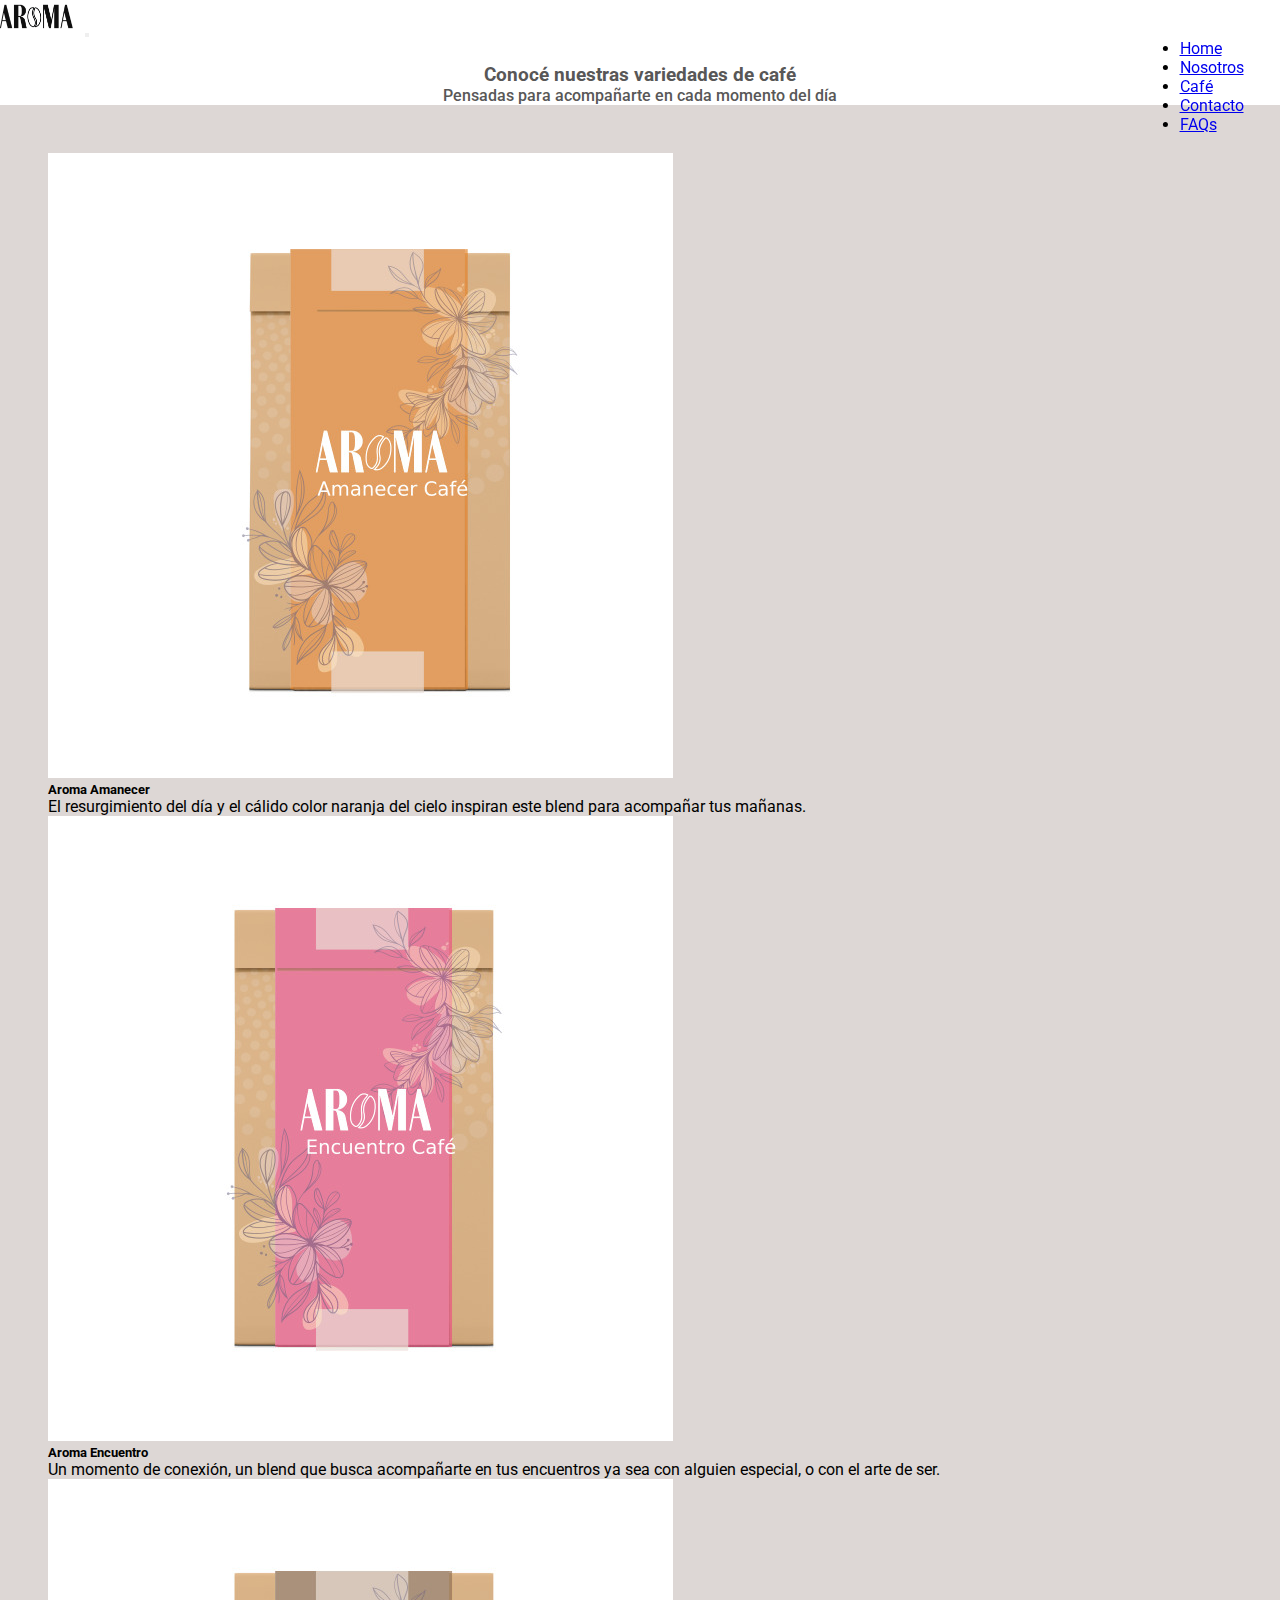
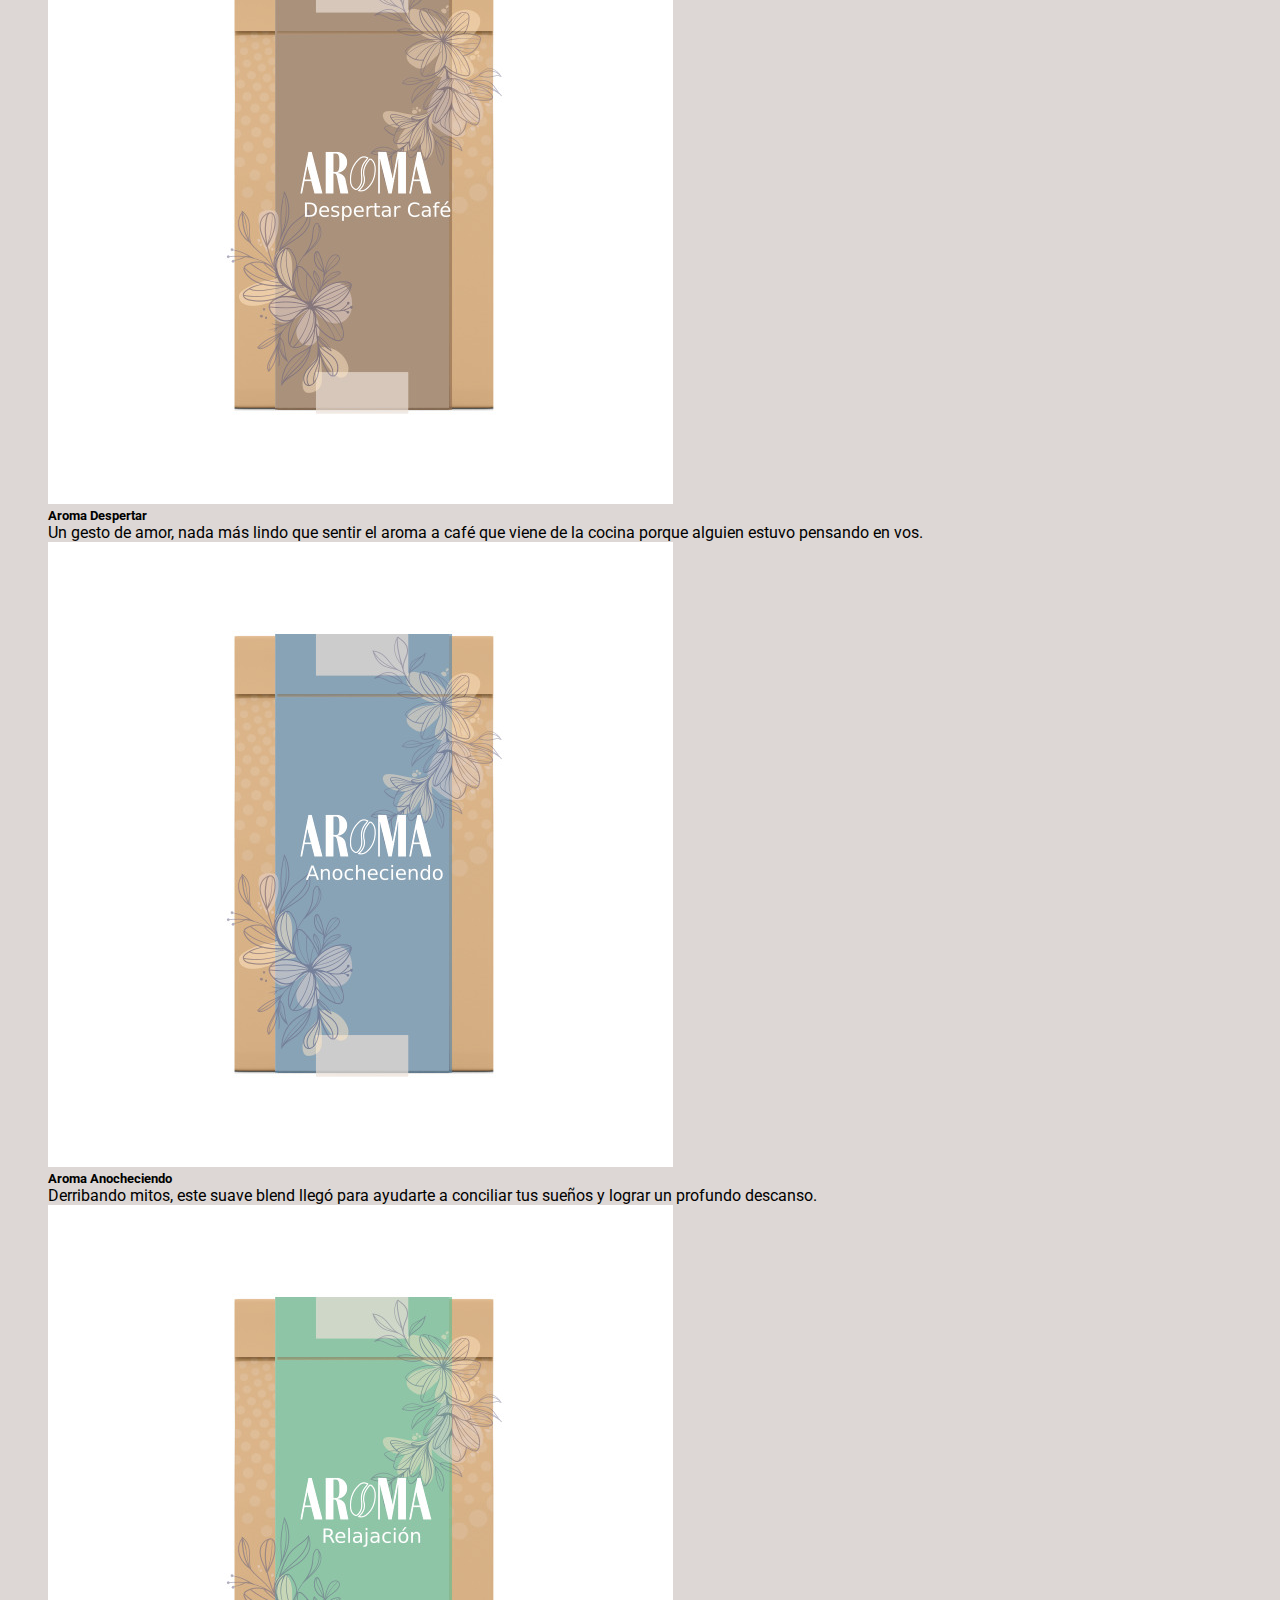
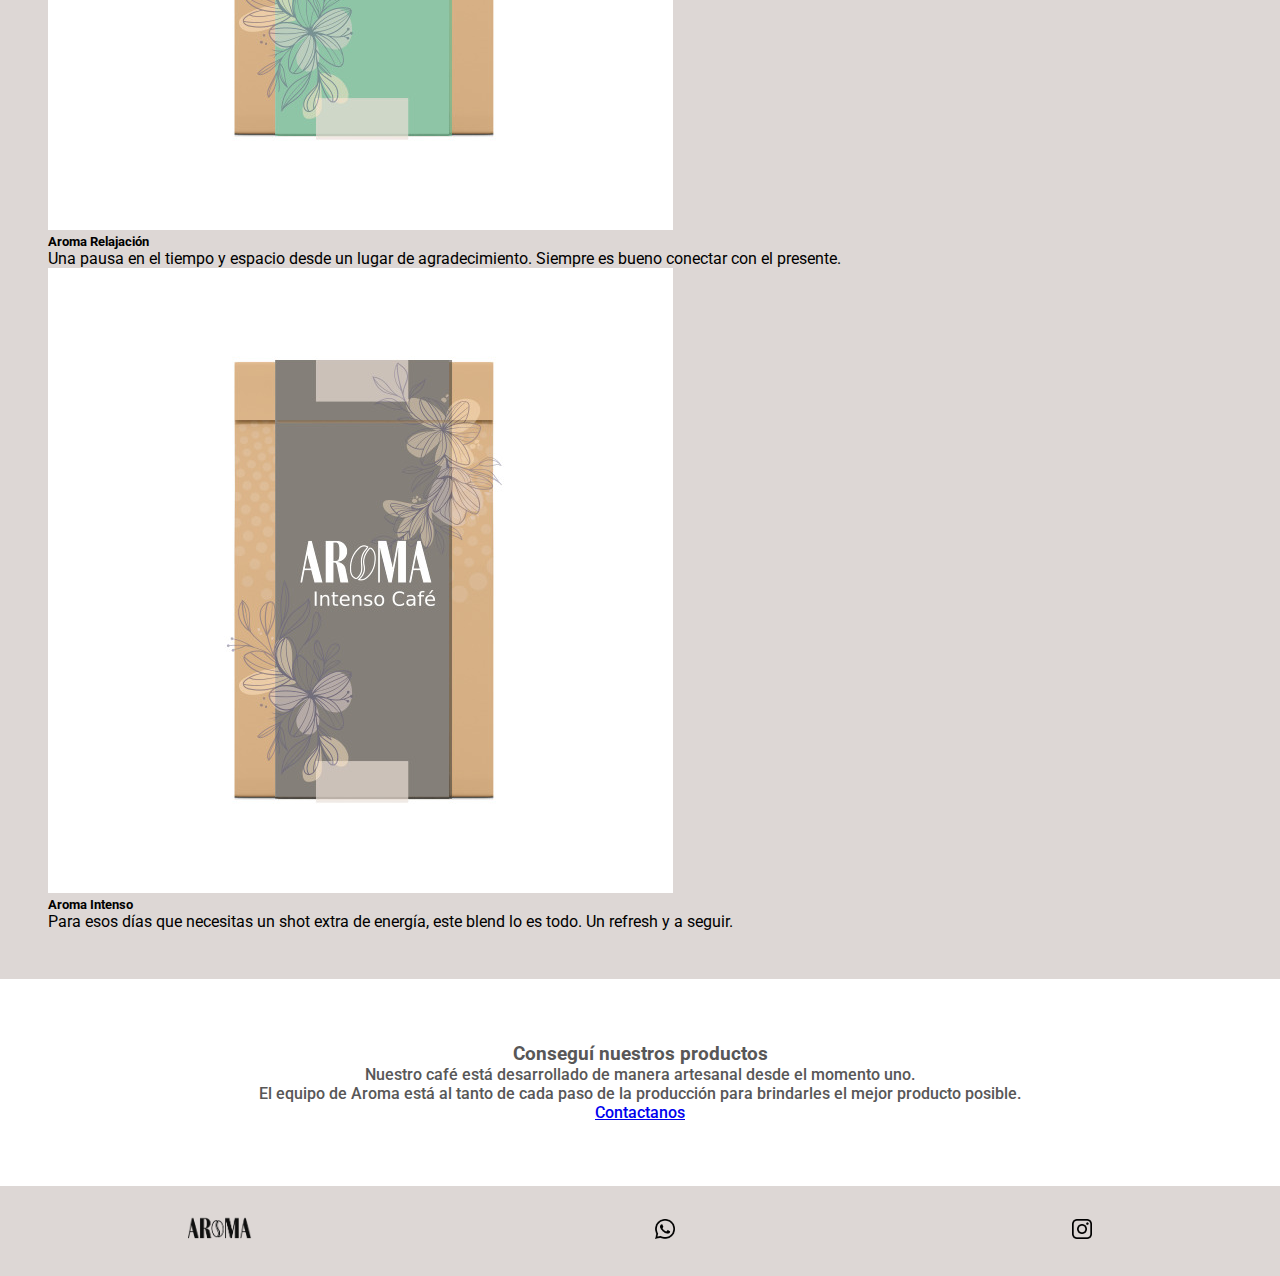
<file: pages/cafe.html>
<!DOCTYPE html>
<html lang="es">

<head>
    <meta charset="UTF-8" />
    <meta http-equiv="X-UA-Compatible" content="IE=edge" />
    <meta name="viewport" content="width=device-width, initial-scale=1.0" />
    <meta name="keywords"
        content="cafe, cafe de especialidad, granos de cafe, cafeteria, coffee, cafe en grano, grano, Torrefacción, blend, blend de café, café artesanal" />
    <title>Aroma - Conocé nuestro café de Especialidad</title>
    <link rel="shortcut icon" href="../images/favicon.ico">
    <link href="https://cdn.jsdelivr.net/npm/bootstrap@5.2.1/dist/css/bootstrap.min.css" rel="stylesheet"
        integrity="sha384-iYQeCzEYFbKjA/T2uDLTpkwGzCiq6soy8tYaI1GyVh/UjpbCx/TYkiZhlZB6+fzT" crossorigin="anonymous" />
    <link rel="stylesheet" href="https://cdn.jsdelivr.net/npm/bootstrap-icons@1.9.1/font/bootstrap-icons.css" />
    <link rel="stylesheet" href="../styles/estilo.css" />
</head>

<body>
    <header>
        <nav class="navbar navbar-expand-lg navbar-light">
            <div class="container-fluid">
                <a class="navbar-brand" href="../index.html"><img src="../images/logo aroma hn.png" alt="logo"
                        height="35px"></a>
                <button class="navbar-toggler" type="button" data-bs-toggle="collapse" data-bs-target="#navbarNav"
                    aria-controls="navbarNav" aria-expanded="false" aria-label="Toggle navigation">
                    <span class="navbar-toggler-icon"></span>
                </button>
                <div class="collapse navbar-collapse" id="navbarNav">
                    <ul class="navbar-nav">
                        <li class="nav-item">
                            <a class="nav-link " aria-current="page" href="../index.html">Home</a>
                        </li>
                        <li class="nav-item">
                            <a class="nav-link" href="./nosotros.html">Nosotros</a>
                        </li>
                        <li class="nav-item">
                            <a class="nav-link active" href="./cafe.html">Café</a>
                        </li>
                        <li class="nav-item">
                            <a class="nav-link" href="./contacto.html">Contacto</a>
                        </li>
                        <li class="nav-item">
                            <a class="nav-link" href="./faq.html">FAQs</a>
                          </li>
                    </ul>
                </div>
            </div>
        </nav>


    </header>

    <main>
        <section class="section_cafe d-flex flex-column justify-content-center align-items-center">
            <h3>Conocé nuestras variedades de café</h3>
            <p>Pensadas para acompañarte en cada momento del día</p>
        </section>
        <div class="container">
            <div class="cards cards-cafe">
                <div class="row gap-3 gap-md-0">
                    <div class="col-md-4">
                        <div class="card h-100">
                            <img src="../images/aroma-amanecer.jpg" class="card-img-top" alt="amanecer">
                            <div class="card-body">
                                <h5 class="card-title">Aroma Amanecer</h5>
                                <p class="card-text"> El resurgimiento del día y el cálido color naranja del cielo
                                    inspiran este blend para acompañar tus mañanas.</p>
                            </div>
                        </div>
                    </div>

                    <div class="col-md-4">
                        <div class="card h-100">
                            <img src="../images/aroma-encuentro.jpg" class="card-img-top" alt="ecuentro">
                            <div class="card-body">
                                <h5 class="card-title">Aroma Encuentro</h5>
                                <p class="card-text">Un momento de conexión, un blend que busca acompañarte en tus
                                    encuentros ya sea con alguien especial, o con el arte de ser. </p>

                            </div>
                        </div>
                    </div>

                    <div class="col-md-4">
                        <div class="card h-100">
                            <img src="../images/aroma-despertar.jpg" class="card-img-top" alt="despertar">
                            <div class="card-body">
                                <h5 class="card-title">Aroma Despertar</h5>
                                <p class="card-text">Un gesto de amor, nada más lindo que sentir el aroma a café que
                                    viene de la cocina porque alguien estuvo pensando en vos.</p>
                            </div>
                        </div>
                    </div>
                    <div class="mt-2">
                        <div class="row gap-3 gap-md-0">
                            <div class="col-md-4">
                                <div class="card h-100">
                                    <img src="../images/aroma-anocheciendo.jpg" class="card-img-top" alt="anocheciendo">
                                    <div class="card-body">
                                        <h5 class="card-title">Aroma Anocheciendo</h5>
                                        <p class="card-text">Derribando mitos, este suave blend llegó para ayudarte a
                                            conciliar tus sueños y lograr un profundo descanso. </p>
                                    </div>
                                </div>
                            </div>

                            <div class="col-md-4">
                                <div class="card h-100">
                                    <img src="../images/aroma-relajación.jpg" class="card-img-top" alt="relajacion">
                                    <div class="card-body">
                                        <h5 class="card-title">Aroma Relajación</h5>
                                        <p class="card-text">Una pausa en el tiempo y espacio desde un lugar de
                                            agradecimiento. Siempre es bueno conectar con el presente.
                                        </p>

                                    </div>
                                </div>
                            </div>

                            <div class="col-md-4">
                                <div class="card h-100">
                                    <img src="../images/aroma-intenso.jpg" class="card-img-top" alt="intenso">
                                    <div class="card-body">
                                        <h5 class="card-title">Aroma Intenso</h5>
                                        <p class="card-text">Para esos días que necesitas un shot extra de energía, este
                                            blend lo es todo. Un refresh y a seguir.</p>
                                    </div>
                                </div>
                            </div>
                        </div>
                    </div>
                </div>
            </div>


    </main>

    <footer class="d-flex flex-column">

        <div class="texto-con-fondo d-flex flex-column justify-content-center align-items-center">
            <h3>Conseguí nuestros productos</h3>
            <p>Nuestro café está desarrollado de manera artesanal desde el momento uno. <br />
                El equipo de Aroma está al tanto de cada paso de la producción para brindarles el mejor producto
                posible.</p>
            <a class="btn btn-outline-dark" href="./contacto.html" role="button">Contactanos</a>
        </div>
        <div class="footer-iconos">
            <a href="../index.html" class="iconos">
                <img src="../images/logo aroma hn.png" class="icono-aroma" />
            </a>
            <a href="https://wa.me/5493517343888" target="_blank" class="iconos">
                <img src="../images/whatsapp.png" alt="whatsapp" class="icono-whatsapp" />
            </a>
            <a href="https://www.instagram.com/aroma_cafedespecialidad/" target="_blank" class="iconos">
                <img src="../images/instagram.png" alt="instagram" class="icono-instagram" />
            </a>
        </div>

    </footer>

    <script src="https://cdn.jsdelivr.net/npm/bootstrap@5.2.1/dist/js/bootstrap.bundle.min.js"
        integrity="sha384-u1OknCvxWvY5kfmNBILK2hRnQC3Pr17a+RTT6rIHI7NnikvbZlHgTPOOmMi466C8"
        crossorigin="anonymous"></script>
</body>

</html>
</file>
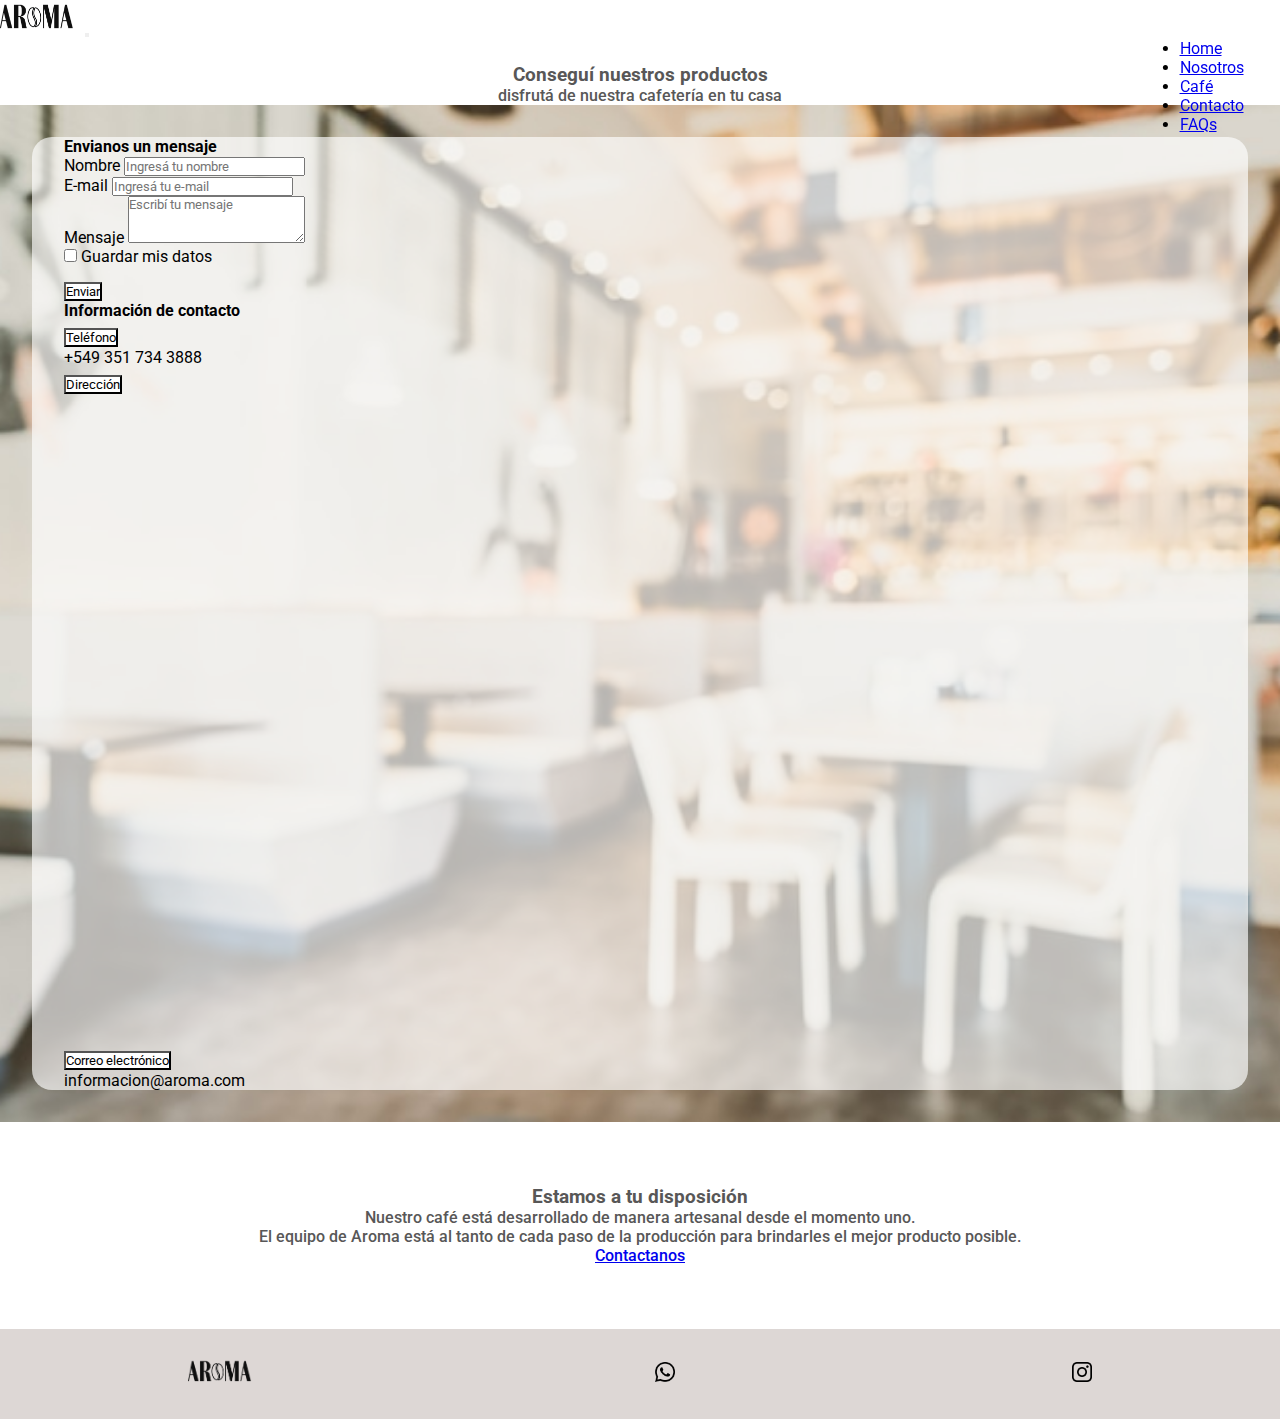
<file: pages/contacto.html>
<!DOCTYPE html>
<html lang="es">

<head>
    <meta charset="UTF-8" />
    <meta http-equiv="X-UA-Compatible" content="IE=edge" />
    <meta name="viewport" content="width=device-width, initial-scale=1.0" />
    <meta name="keywords"
        content="cafe, cafe de especialidad, granos de cafe, cafeteria, coffee, cafe en grano, grano, Torrefacción, blend, blend de café, café artesanal" />
    <title>Contacto Aroma - Café de Especialidad</title>
    <link rel="shortcut icon" href="../images/favicon.ico" />
    <link href="https://cdn.jsdelivr.net/npm/bootstrap@5.2.1/dist/css/bootstrap.min.css" rel="stylesheet"
        integrity="sha384-iYQeCzEYFbKjA/T2uDLTpkwGzCiq6soy8tYaI1GyVh/UjpbCx/TYkiZhlZB6+fzT" crossorigin="anonymous" />
    <link rel="stylesheet" href="https://cdn.jsdelivr.net/npm/bootstrap-icons@1.9.1/font/bootstrap-icons.css" />
    <link rel="stylesheet" href="../styles/estilo.css" />
</head>

<body>
    <header>
        <nav class="navbar navbar-expand-lg navbar-light">
            <div class="container-fluid">
                <a class="navbar-brand" href="../index.html"><img src="../images/logo aroma hn.png" alt="logo"
                        height="35px"></a>
                <button class="navbar-toggler" type="button" data-bs-toggle="collapse" data-bs-target="#navbarNav"
                    aria-controls="navbarNav" aria-expanded="false" aria-label="Toggle navigation">
                    <span class="navbar-toggler-icon"></span>
                </button>
                <div class="collapse navbar-collapse" id="navbarNav">
                    <ul class="navbar-nav">
                        <li class="nav-item">
                            <a class="nav-link " href="../index.html">Home</a>
                        </li>
                        <li class="nav-item">
                            <a class="nav-link" href="./nosotros.html">Nosotros</a>
                        </li>
                        <li class="nav-item">
                            <a class="nav-link" href="./cafe.html">Café</a>
                        </li>
                        <li class="nav-item">
                            <a class="nav-link active" aria-current="page" href="./contacto.html">Contacto</a>
                        </li>
                        <li class="nav-item">
                            <a class="nav-link" href="./faq.html">FAQs</a>
                          </li>
                    </ul>
                </div>
            </div>
        </nav>
    </header>

    <main>
        <section class=" section_contacto d-flex flex-column justify-content-center align-items-center">
            <h3>Conseguí nuestros productos</h3>
            <p>disfrutá de nuestra cafetería en tu casa</p>
        </section>
        <section class="main_contacto d-flex flex-column justify-content-center">
            <section class="form_contacto container text-dark">
                <div class="row mt-4 mb-4 gap-4 gap-md-0">
                    <div class="col-md-6">
                        <h4>Envianos un mensaje</h4>
                        <form>
                            <div class="mb-3">
                                <label for="exampleFormControlInput1" class="form-label">Nombre</label>
                                <input type="text" class="form-control" id="exampleFormControlInput1"
                                    placeholder="Ingresá tu nombre">
                            </div>
                            <div class="mb-3">
                                <label for="exampleFormControlInput1" class="form-label">E-mail</label>
                                <input type="email" class="form-control" id="exampleFormControlInput1"
                                    placeholder="Ingresá tu e-mail">
                            </div>
                            <div class="mb-3">
                                <label for="exampleFormControlTextarea1" class="form-label">Mensaje</label>
                                <textarea class="form-control" id="exampleFormControlTextarea1" rows="3"
                                    placeholder="Escribí tu mensaje"></textarea>
                            </div>
                            <div class="form-check">
                                <input type="checkbox" class="form-check-input" id="exampleCheck1">
                                <label class="form-check-label" for="exampleCheck1">Guardar mis datos</label>
                            </div>
                            <button type="submit" class="btn btn-contacto btn-outline-secondary">Enviar</button>
                        </form>
                    </div>
                    <div class="col-md-6">
                        <h4>Información de contacto</h4>
                        <div class="accordion" id="accordionExample">
                            <div class="accordion-item">
                                <h2 class="accordion-header" id="headingOne">
                                    <button class="accordion-button collapsed" type="button" data-bs-toggle="collapse"
                                        data-bs-target="#collapseOne" aria-expanded="true" aria-controls="collapseOne">
                                        Teléfono
                                    </button>
                                </h2>
                                <div id="collapseOne" class="accordion-collapse collapse" aria-labelledby="headingOne"
                                    data-bs-parent="#accordionExample">
                                    <div class="accordion-body">
                                        +549 351 734 3888
                                    </div>
                                </div>
                            </div>
                            <div class="accordion-item">
                                <h2 class="accordion-header" id="headingTwo">
                                    <button class="accordion-button" type="button" data-bs-toggle="collapse"
                                        data-bs-target="#collapseTwo" aria-expanded="false" aria-controls="collapseTwo">
                                        Dirección
                                    </button>
                                </h2>
                                <div id="collapseTwo" class="accordion-collapse collapse show"
                                    aria-labelledby="headingTwo" data-bs-parent="#accordionExample">
                                    <div class="accordion-body embed-container">
                                        <iframe
                                            src="https://www.google.com/maps/embed?pb=!1m18!1m12!1m3!1d13618.151645667378!2d-64.19334472422656!3d-31.42685509234468!2m3!1f0!2f0!3f0!3m2!1i1024!2i768!4f13.1!3m3!1m2!1s0x9432a28fb8f9010b%3A0xf38e0d8c5a49ab83!2zTnVldmEgQ8OzcmRvYmEsIEPDs3Jkb2Jh!5e0!3m2!1ses-419!2sar!4v1659999576502!5m2!1ses-419!2sar"
                                            allowfullscreen frameborder="0" loading="lazy"
                                            referrerpolicy="no-referrer-when-downgrade" class="mapa">
                                        </iframe>
                                    </div>
                                </div>
                            </div>
                            <div class="accordion-item">
                                <h2 class="accordion-header" id="headingThree">
                                    <button class="accordion-button collapsed" type="button" data-bs-toggle="collapse"
                                        data-bs-target="#collapseThree" aria-expanded="false"
                                        aria-controls="collapseThree">
                                        Correo electrónico
                                    </button>
                                </h2>
                                <div id="collapseThree" class="accordion-collapse collapse"
                                    aria-labelledby="headingThree" data-bs-parent="#accordionExample">
                                    <div class="accordion-body">
                                        informacion@aroma.com
                                    </div>
                                </div>
                            </div>
                        </div>
                    </div>
                </div>
            </section>
        </section>
    </main>

    <footer class="d-flex flex-column">
        <div class="texto-con-fondo d-flex flex-column justify-content-center align-items-center">
            <h3>Estamos a tu disposición</h3>
            <p>Nuestro café está desarrollado de manera artesanal desde el momento uno. <br />
                El equipo de Aroma está al tanto de cada paso de la producción para brindarles el mejor producto
                posible.</p>
            <a class="btn btn-outline-dark" href="#" role="button">Contactanos</a>
        </div>
        <div class="footer-iconos">
            <a href="../index.html" class="iconos">
                <img src="../images/logo aroma hn.png" class="icono-aroma" />
            </a>
            <a href="https://wa.me/5493517343888" target="_blank" class="iconos">
                <img src="../images/whatsapp.png" alt="whatsapp" class="icono-whatsapp" />
            </a>
            <a href="https://www.instagram.com/aroma_cafedespecialidad/" target="_blank" class="iconos">
                <img src="../images/instagram.png" alt="instagram" class="icono-instagram" />
            </a>
        </div>
    </footer>

    <script src="https://cdn.jsdelivr.net/npm/bootstrap@5.2.1/dist/js/bootstrap.bundle.min.js"
        integrity="sha384-u1OknCvxWvY5kfmNBILK2hRnQC3Pr17a+RTT6rIHI7NnikvbZlHgTPOOmMi466C8"
        crossorigin="anonymous"></script>
</body>

</html>
</file>
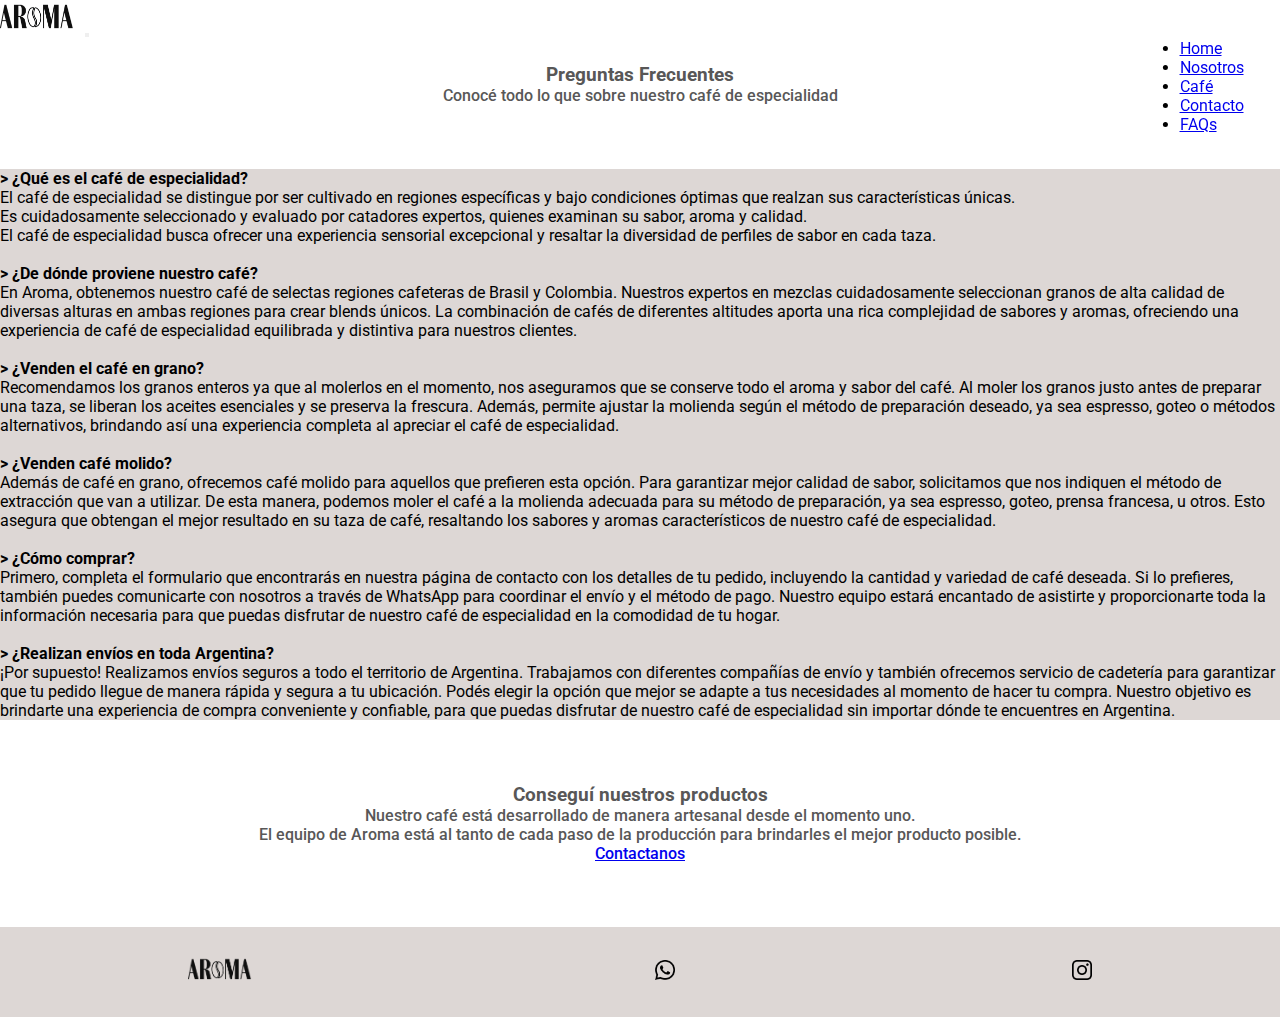
<file: pages/faq.html>
<!DOCTYPE html>
<html lang="es">
  <head>
    <meta charset="UTF-8" />
    <meta http-equiv="X-UA-Compatible" content="IE=edge" />
    <meta name="viewport" content="width=device-width, initial-scale=1.0" />
    <meta
      name="keywords"
      content="cafe, cafe de especialidad, granos de cafe, cafeteria, coffee, cafe en grano, grano, Torrefacción, blend, blend de café, café artesanal"
    />
    <title>Preguntas Frecuentes - Café de Especialidad</title>
    <link rel="shortcut icon" href="../images/favicon.ico" />
    <link
      href="https://cdn.jsdelivr.net/npm/bootstrap@5.2.1/dist/css/bootstrap.min.css"
      rel="stylesheet"
      integrity="sha384-iYQeCzEYFbKjA/T2uDLTpkwGzCiq6soy8tYaI1GyVh/UjpbCx/TYkiZhlZB6+fzT"
      crossorigin="anonymous"
    />
    <link
      rel="stylesheet"
      href="https://cdn.jsdelivr.net/npm/bootstrap-icons@1.9.1/font/bootstrap-icons.css"
    />
    <link rel="stylesheet" href="../styles/estilo.css" />
  </head>

  <body>
    <header>
      <nav class="navbar navbar-expand-lg navbar-light">
        <div class="container-fluid">
          <a class="navbar-brand" href="../index.html"
            ><img src="../images/logo aroma hn.png" alt="logo" height="35px"
          /></a>
          <button
            class="navbar-toggler"
            type="button"
            data-bs-toggle="collapse"
            data-bs-target="#navbarNav"
            aria-controls="navbarNav"
            aria-expanded="false"
            aria-label="Toggle navigation"
          >
            <span class="navbar-toggler-icon"></span>
          </button>
          <div class="collapse navbar-collapse" id="navbarNav">
            <ul class="navbar-nav">
              <li class="nav-item">
                <a class="nav-link" aria-current="page" href="../index.html"
                  >Home</a
                >
              </li>
              <li class="nav-item">
                <a class="nav-link" href="./nosotros.html">Nosotros</a>
              </li>
              <li class="nav-item">
                <a class="nav-link" href="./cafe.html">Café</a>
              </li>
              <li class="nav-item">
                <a class="nav-link" href="./contacto.html">Contacto</a>
              </li>
              <li class="nav-item">
                <a class="nav-link active" href="./faq.html">FAQs</a>
              </li>
            </ul>
          </div>
        </div>
      </nav>
    </header>

    <main>
        <section class="section_cafe d-flex flex-column justify-content-center align-items-center">
            <h3>Preguntas Frecuentes</h3>
            <p>Conocé todo lo que sobre nuestro café de especialidad</p>
        </section>
        <div class="manifiesto container d-flex">
          <div class="d-flex flex-column justify-content-center p-5 m-3">
            <h4>> ¿Qué es el café de especialidad?</h4>
            <p>
              El café de especialidad se distingue por ser cultivado en regiones específicas y bajo condiciones óptimas que realzan sus características únicas. </br> Es cuidadosamente seleccionado y evaluado por catadores expertos, quienes examinan su sabor, aroma y calidad. </br> El café de especialidad busca ofrecer una experiencia sensorial excepcional y resaltar la diversidad de perfiles de sabor en cada taza.</p>
        </br>
            <h4>> ¿De dónde proviene nuestro café? </h4>
            <p>
              En Aroma, obtenemos nuestro café de selectas regiones cafeteras de Brasil y Colombia. Nuestros expertos en mezclas cuidadosamente seleccionan granos de alta calidad de diversas alturas en ambas regiones para crear blends únicos. La combinación de cafés de diferentes altitudes aporta una rica complejidad de sabores y aromas, ofreciendo una experiencia de café de especialidad equilibrada y distintiva para nuestros clientes.
            </p>
        </br>
            <h4>> ¿Venden el café en grano?</h4>
            <p>
            Recomendamos los granos enteros ya que al molerlos en el momento, nos aseguramos que se conserve todo el aroma y sabor del café. Al moler los granos justo antes de preparar una taza, se liberan los aceites esenciales y se preserva la frescura. Además, permite ajustar la molienda según el método de preparación deseado, ya sea espresso, goteo o métodos alternativos, brindando así una experiencia completa al apreciar el café de especialidad.
            </p>
        </br>
            <h4>> ¿Venden café molido?</h4>
            <p>
              Además de café en grano, ofrecemos café molido para aquellos que prefieren esta opción. Para garantizar mejor calidad de sabor, solicitamos que nos indiquen el método de extracción que van a utilizar. De esta manera, podemos moler el café a la molienda adecuada para su método de preparación, ya sea espresso, goteo, prensa francesa, u otros. Esto asegura que obtengan el mejor resultado en su taza de café, resaltando los sabores y aromas característicos de nuestro café de especialidad.
            </p>
        </br>
            <h4>> ¿Cómo comprar?</h4>
            <p>
              Primero, completa el formulario que encontrarás en nuestra página de contacto con los detalles de tu pedido, incluyendo la cantidad y variedad de café deseada. Si lo prefieres, también puedes comunicarte con nosotros a través de WhatsApp para coordinar el envío y el método de pago. Nuestro equipo estará encantado de asistirte y proporcionarte toda la información necesaria para que puedas disfrutar de nuestro café de especialidad en la comodidad de tu hogar.
            </p>
        </br>
            <h4>> ¿Realizan envíos en toda Argentina?</h4>
            <p>
              ¡Por supuesto! Realizamos envíos seguros a todo el territorio de Argentina. Trabajamos con diferentes compañías de envío y también ofrecemos servicio de cadetería para garantizar que tu pedido llegue de manera rápida y segura a tu ubicación. Podés elegir la opción que mejor se adapte a tus necesidades al momento de hacer tu compra. Nuestro objetivo es brindarte una experiencia de compra conveniente y confiable, para que puedas disfrutar de nuestro café de especialidad sin importar dónde te encuentres en Argentina.
            </p>
          </div>
        </div>
      </section>
    </main>

    <footer class="d-flex flex-column">

        <div class="texto-con-fondo d-flex flex-column justify-content-center align-items-center">
            <h3>Conseguí nuestros productos</h3>
            <p>Nuestro café está desarrollado de manera artesanal desde el momento uno. <br />
                El equipo de Aroma está al tanto de cada paso de la producción para brindarles el mejor producto
                posible.</p>
            <a class="btn btn-outline-dark" href="./contacto.html" role="button">Contactanos</a>
        </div>
        <div class="footer-iconos">
            <a href="../index.html" class="iconos">
                <img src="../images/logo aroma hn.png" class="icono-aroma" />
            </a>
            <a href="https://wa.me/5493517343888" target="_blank" class="iconos">
                <img src="../images/whatsapp.png" alt="whatsapp" class="icono-whatsapp" />
            </a>
            <a href="https://www.instagram.com/aroma_cafedespecialidad/" target="_blank" class="iconos">
                <img src="../images/instagram.png" alt="instagram" class="icono-instagram" />
            </a>
        </div>

    </footer>

    <script src="https://cdn.jsdelivr.net/npm/bootstrap@5.2.1/dist/js/bootstrap.bundle.min.js"
        integrity="sha384-u1OknCvxWvY5kfmNBILK2hRnQC3Pr17a+RTT6rIHI7NnikvbZlHgTPOOmMi466C8"
        crossorigin="anonymous"></script>
</body>

</html>
</file>
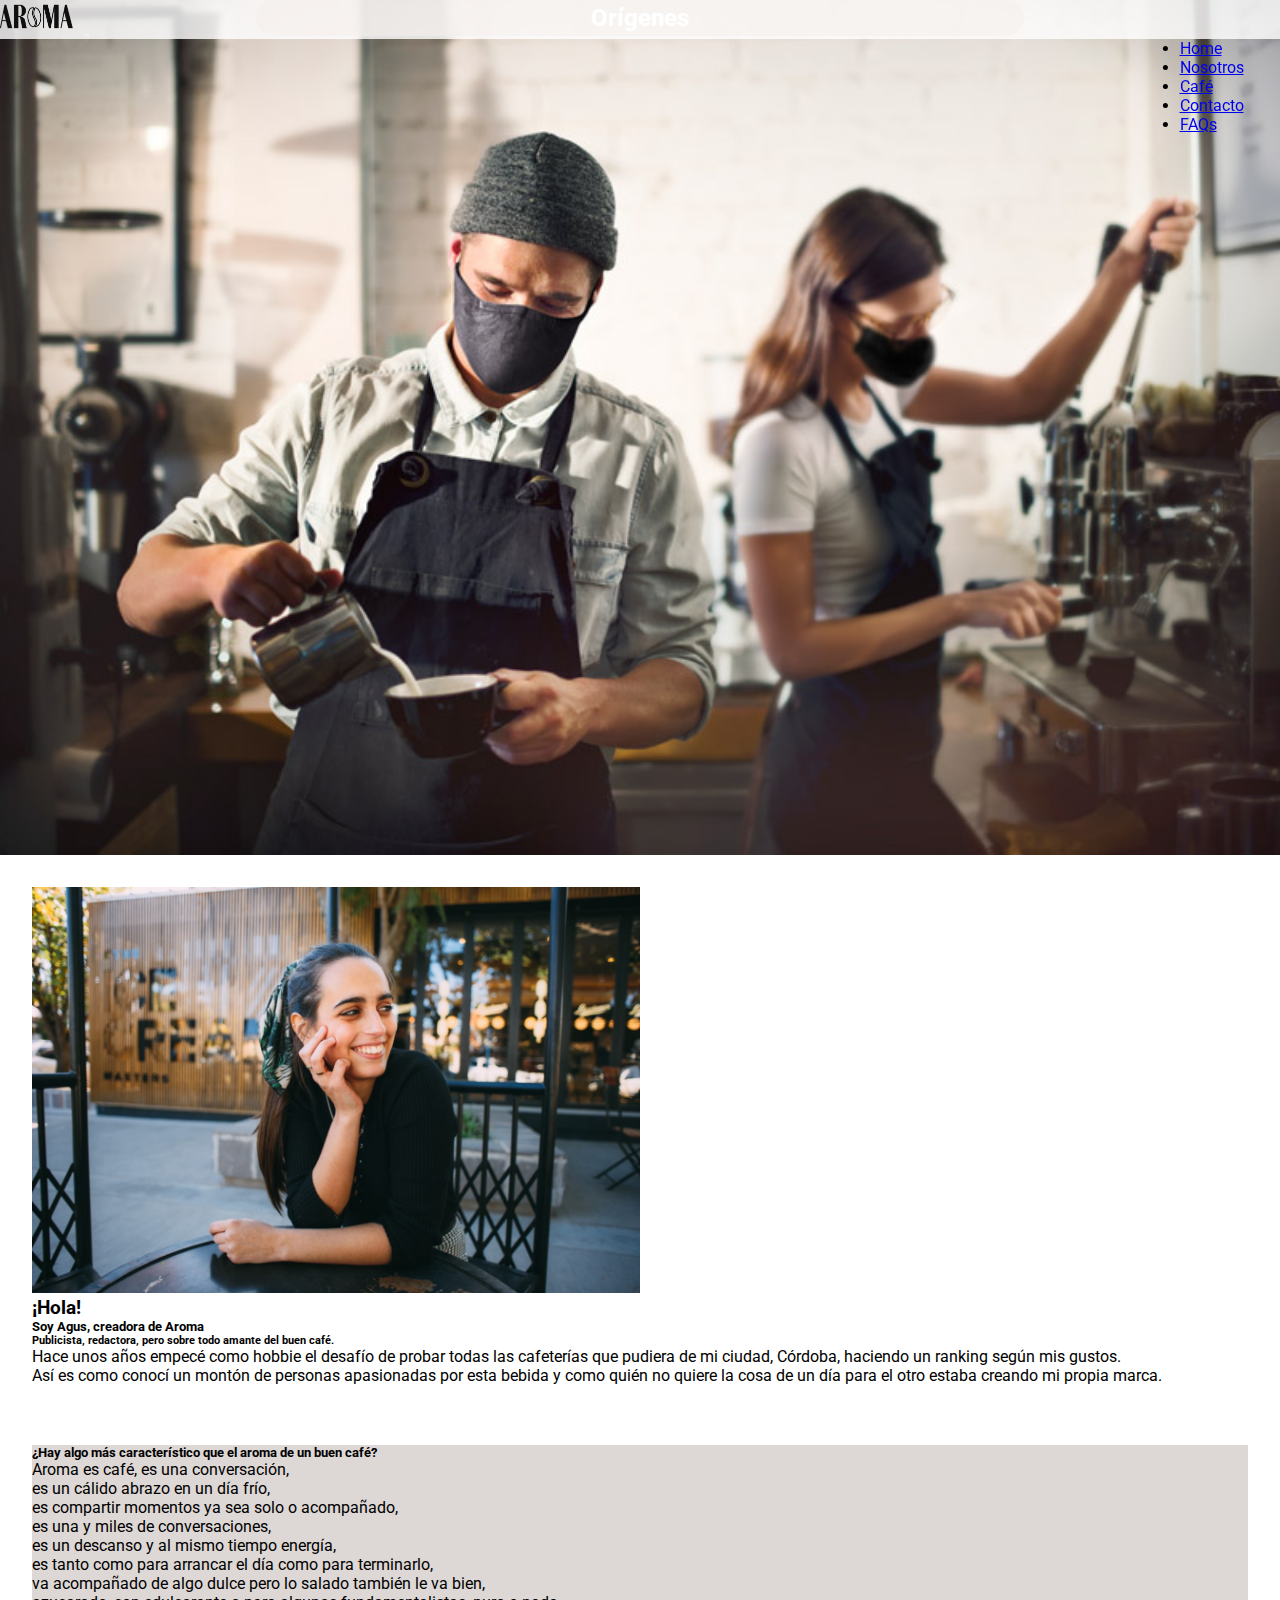
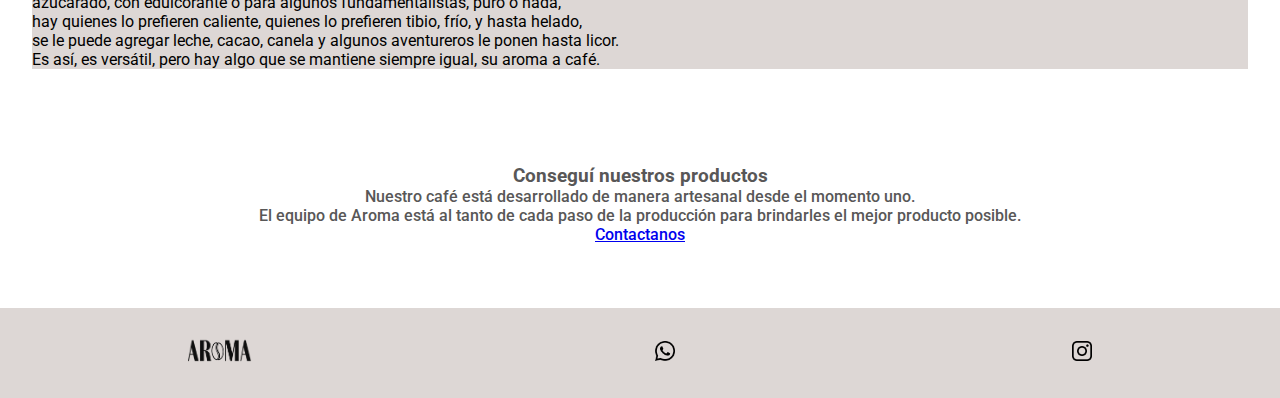
<file: pages/nosotros.html>
<!DOCTYPE html>
<html lang="es">
  <head>
    <meta charset="UTF-8" />
    <meta http-equiv="X-UA-Compatible" content="IE=edge" />
    <meta name="viewport" content="width=device-width, initial-scale=1.0" />
    <meta
      name="keywords"
      content="cafe, cafe de especialidad, granos de cafe, cafeteria, coffee, cafe en grano, grano, Torrefacción, blend, blend de café, café artesanal"
    />
    <title>Nosotros Aroma - Café de Especialidad</title>
    <link rel="shortcut icon" href="../images/favicon.ico" />
    <link
      href="https://cdn.jsdelivr.net/npm/bootstrap@5.2.1/dist/css/bootstrap.min.css"
      rel="stylesheet"
      integrity="sha384-iYQeCzEYFbKjA/T2uDLTpkwGzCiq6soy8tYaI1GyVh/UjpbCx/TYkiZhlZB6+fzT"
      crossorigin="anonymous"
    />
    <link
      rel="stylesheet"
      href="https://cdn.jsdelivr.net/npm/bootstrap-icons@1.9.1/font/bootstrap-icons.css"
    />
    <link rel="stylesheet" href="../styles/estilo.css" />
  </head>

  <body>
    <header>
      <nav class="navbar navbar-expand-lg navbar-light">
        <div class="container-fluid">
          <a class="navbar-brand" href="../index.html"
            ><img src="../images/logo aroma hn.png" alt="logo" height="35px"
          /></a>
          <button
            class="navbar-toggler"
            type="button"
            data-bs-toggle="collapse"
            data-bs-target="#navbarNav"
            aria-controls="navbarNav"
            aria-expanded="false"
            aria-label="Toggle navigation"
          >
            <span class="navbar-toggler-icon"></span>
          </button>
          <div class="collapse navbar-collapse" id="navbarNav">
            <ul class="navbar-nav">
              <li class="nav-item">
                <a class="nav-link" aria-current="page" href="../index.html"
                  >Home</a
                >
              </li>
              <li class="nav-item">
                <a class="nav-link active" href="./nosotros.html">Nosotros</a>
              </li>
              <li class="nav-item">
                <a class="nav-link" href="./cafe.html">Café</a>
              </li>
              <li class="nav-item">
                <a class="nav-link" href="./contacto.html">Contacto</a>
              </li>
              <li class="nav-item">
                <a class="nav-link" href="./faq.html">FAQs</a>
              </li>
            </ul>
          </div>
        </div>
      </nav>
      <div
        class="section_principal section_nosotros d-flex flex-column justify-content-center align-items-center"
      >
        <h2>Orígenes</h2>
      </div>
    </header>

    <main>
      <section class="main_nosotros">
        <div class="section-historia d-flex">
          <img
            src="../images/fundadora.jpg"
            alt="fundadora"
            class="imagen-fundadora"
          />
          <div class="d-flex flex-column justify-content-center p-5">
            <h3 class="pb-2">¡Hola!</h3>
            <h5>Soy Agus, creadora de Aroma</h5>
            <h6 class="pt-1">
              Publicista, redactora, pero sobre todo amante del buen café.
            </h6>
            <p>
              Hace unos años empecé como hobbie el desafío de probar todas las
              cafeterías que pudiera de mi ciudad, Córdoba, haciendo un ranking
              según mis gustos. <br />
              Así es como conocí un montón de personas apasionadas por esta
              bebida y como quién no quiere la cosa de un día para el otro
              estaba creando mi propia marca.
            </p>
          </div>
        </div>

        <div class="manifiesto container d-flex">
          <div class="d-flex flex-column justify-content-center p-5">
            <h5>¿Hay algo más característico que el aroma de un buen café?</h5>
            <p>
              Aroma es café, es una conversación, <br />
              es un cálido abrazo en un día frío, <br />
              es compartir momentos ya sea solo o acompañado, <br />
              es una y miles de conversaciones, <br />
              es un descanso y al mismo tiempo energía, <br />
              es tanto como para arrancar el día como para terminarlo, <br />
              va acompañado de algo dulce pero lo salado también le va bien,
              <br />
              azucarado, con edulcorante o para algunos fundamentalistas, puro o
              nada, <br />
              hay quienes lo prefieren caliente, quienes lo prefieren tibio,
              frío, y hasta helado, <br />
              se le puede agregar leche, cacao, canela y algunos aventureros le
              ponen hasta licor. <br />
            </p>
            <p class="cierre-manifiesto">
              Es así, es versátil, pero hay algo que se mantiene siempre igual,
              su aroma a café.
            </p>
          </div>
        </div>
      </section>
    </main>

    <footer class="d-flex flex-column">
      <div
        class="texto-con-fondo d-flex flex-column justify-content-center align-items-center"
      >
        <h3>Conseguí nuestros productos</h3>
        <p>
          Nuestro café está desarrollado de manera artesanal desde el momento
          uno. <br />
          El equipo de Aroma está al tanto de cada paso de la producción para
          brindarles el mejor producto posible.
        </p>
        <a class="btn btn-outline-dark" href="./contacto.html" role="button"
          >Contactanos</a
        >
      </div>
      <div class="footer-iconos">
        <a href="../index.html" class="iconos">
          <img src="../images/logo aroma hn.png" class="icono-aroma" />
        </a>
        <a href="https://wa.me/5493517343888" target="_blank" class="iconos">
          <img
            src="../images/whatsapp.png"
            alt="whatsapp"
            class="icono-whatsapp"
          />
        </a>
        <a
          href="https://www.instagram.com/aroma_cafedespecialidad/"
          target="_blank"
          class="iconos"
        >
          <img
            src="../images/instagram.png"
            alt="instagram"
            class="icono-instagram"
          />
        </a>
      </div>
    </footer>

    <script
      src="https://cdn.jsdelivr.net/npm/bootstrap@5.2.1/dist/js/bootstrap.bundle.min.js"
      integrity="sha384-u1OknCvxWvY5kfmNBILK2hRnQC3Pr17a+RTT6rIHI7NnikvbZlHgTPOOmMi466C8"
      crossorigin="anonymous"
    ></script>
  </body>
</html>
</file>
<file: styles/estilo.css>
@import url("https://fonts.googleapis.com/css2?family=Cormorant+Garamond:wght@400;500;600;700&family=Roboto:wght@300;400;500;700;900&display=swap");
* {
  margin: 0;
  padding: 0;
  box-sizing: border-box;
  font-family: "Roboto", sans-serif;
}

.navbar {
  background-color: rgba(255, 255, 255, 0.808);
  position: fixed;
  width: 100%;
  z-index: 1;
}

.navbar-nav {
  position: absolute;
  left: 97%;
  transform: translatex(-97%);
}
.navbar-nav .nav-item:hover {
  background-color: rgba(160, 154, 148, 0.253);
  padding-inline: 1rem;
}

.section_principal {
  min-height: 95vh;
  background-image: url(../images/granosfondo.jpg);
  background-size: cover;
  background-position: center;
  text-align: center;
  padding-inline: 20%;
  color: white;
}
.section_principal h2 {
  padding: 0.5%;
  padding-inline: 8%;
  background-color: rgba(197, 165, 152, 0.5);
  border-radius: 20px;
}

.imgindex {
  background: url(../images/granosfondo.jpg);
}

.section_nosotros {
  background-image: url(../images/barista.jpg);
}

.section_contacto,
.section_cafe {
  padding-top: 4rem;
  text-align: center;
  background-color: white;
  padding-inline: 20%;
  color: rgb(88, 87, 87);
  font-weight: 500;
}

.main_nosotros {
  padding: 2rem;
}
.main_nosotros .imagen-fundadora {
  width: 50%;
  -o-object-fit: cover;
     object-fit: cover;
}

.manifiesto {
  margin-top: 5%;
  background-color: rgb(221, 215, 213);
  color: black;
  align-items: center;
}

.cards {
  background-color: rgb(221, 215, 213);
  padding: 3rem;
}
.cards .card {
  transition: all 0.25s;
}
.cards .card:hover {
  transform: scale(1) translateY(-5px);
  box-shadow: rgba(146, 136, 136, 0.3) 0px 19px 38px, rgba(102, 98, 98, 0.22) 0px 15px 12px;
}

.main_contacto {
  background-image: url(../images/contacto.jpg);
  min-height: 100vh;
  background-size: cover;
  background-position: top;
  padding: 2rem;
}
.main_contacto .form_contacto {
  background-color: rgba(255, 255, 255, 0.658);
  border-radius: 20px;
  padding-inline: 2rem;
}
.main_contacto .accordion-button {
  background-color: white;
  color: black;
}
.main_contacto .accordion-button:focus {
  background-color: rgb(221, 215, 213);
  outline: 0;
  box-shadow: none;
}
.main_contacto .accordion-button::after {
  background-image: url("data:image/svg+xml,<svg xmlns='http://www.w3.org/2000/svg' viewBox='0 0 16 16' fill='%40ffffff'><path fill-rule='evenodd' d='M1.646 4.646a.5.5 0 0 1 .708 0L8 10.293l5.646-5.647a.5.5 0 0 1 .708.708l-6 6a.5.5 0 0 1-.708 0l-6-6a.5.5 0 0 1 0-.708z'/></svg>") !important;
}
.main_contacto .btn-contacto {
  margin-top: 1rem;
  background-color: white;
}
.main_contacto .embed-container {
  position: relative;
  padding-bottom: 56.25%;
  height: 0;
  overflow: hidden;
}
.main_contacto .embed-container iframe {
  position: absolute;
  top: 0;
  left: 0;
  width: 100%;
  height: 100%;
}

.footer-iconos {
  display: flex;
  align-items: center;
  justify-content: center;
  width: 100%;
  min-height: 10vh;
  background-color: rgb(221, 215, 213);
  gap: 20px;
  justify-content: space-around;
}
.footer-iconos .icono-whatsapp, .footer-iconos .icono-aroma,
.footer-iconos .icono-instagram {
  width: 20px;
  transition: all 0.3s;
}
.footer-iconos .icono-whatsapp:hover, .footer-iconos .icono-aroma:hover,
.footer-iconos .icono-instagram:hover {
  transform: scale(1.1);
}
.footer-iconos .icono-aroma {
  width: 70px;
}

.texto-con-fondo {
  padding-bottom: 5%;
  padding-top: 5%;
  padding-inline: 20%;
  background-color: white;
  color: rgb(88, 87, 87);
  text-align: center;
  font-weight: 500;
}

@media screen and (max-width: 992px) {
  .navbar-nav {
    left: 0;
    right: 0;
    top: 3.8rem;
    transform: translate(0);
    align-items: center;
    justify-content: center;
    background-color: rgba(255, 255, 255, 0.808);
    min-height: calc(100vh - 3.8rem);
  }
  .texto-con-fondo p {
    display: none;
  }
  .section_nosotros {
    height: auto;
  }
  .cards {
    margin-top: 0;
  }
}
@media screen and (max-width: 600px) {
  .section-historia {
    display: flex;
    flex-direction: column;
    align-items: center;
  }
  .imagen-fundadora {
    min-width: 90%;
  }
}/*# sourceMappingURL=estilo.css.map */
</file>
